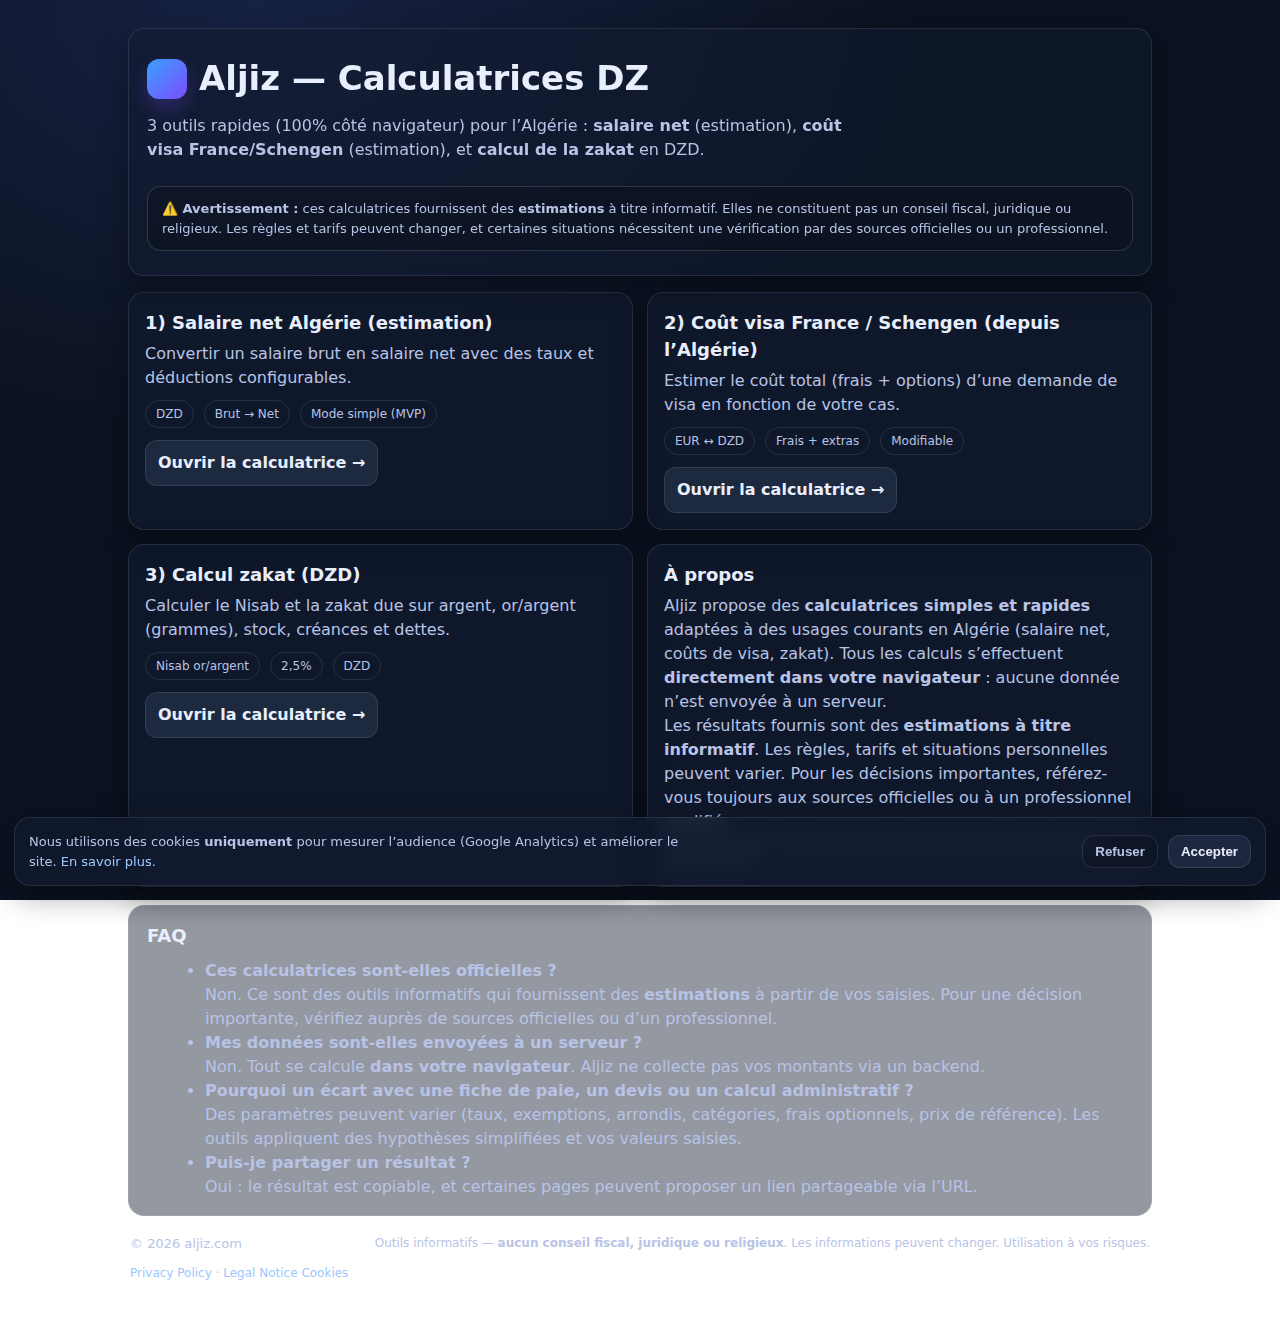
<file: docs/index.html>
<!doctype html>
<html lang="fr">
<head>
    <meta name="google-adsense-account" content="ca-pub-4208798223416515">
    <script async src="https://pagead2.googlesyndication.com/pagead/js/adsbygoogle.js?client=ca-pub-4208798223416515"
            crossorigin="anonymous"></script>

    <meta charset="utf-8" />
    <meta name="viewport" content="width=device-width,initial-scale=1" />

    <title>Aljiz — Calculatrices DZ (salaire net, visa France/Schengen, zakat)</title>
    <meta name="description" content="3 calculatrices simples pour l’Algérie : estimation du salaire net, estimation des coûts visa France/Schengen depuis l’Algérie, et calcul de la zakat en DZD." />
    <meta name="robots" content="index,follow" />

    <!-- Canonical: update once your custom domain is live -->
    <link rel="canonical" href="https://aljiz.com/" />

    <!-- Social preview -->
    <meta property="og:title" content="Aljiz — Calculatrices DZ" />
    <meta property="og:description" content="Salaire net (estimation), coûts visa France/Schengen, zakat en DZD. 100% gratuit, rapide, et côté navigateur." />
    <meta property="og:type" content="website" />
    <meta property="og:url" content="https://aljiz.com/" />

    <meta name="theme-color" content="#0b1220" />

    <link rel="manifest" href="./manifest.webmanifest" />
    <meta name="application-name" content="Aljiz" />
    <meta name="apple-mobile-web-app-capable" content="yes" />
    <meta name="apple-mobile-web-app-status-bar-style" content="black-translucent" />
    <meta name="apple-mobile-web-app-title" content="Aljiz" />

    <link rel="icon" href="./assets/icon-192.png" sizes="192x192" />
    <link rel="apple-touch-icon" href="./assets/apple-touch-icon-180.png" sizes="180x180" />


    <style>
        :root{
          --bg:#0b1220;
          --card:#111a2e;
          --text:#e9eefc;
          --muted:#b8c3e6;
          --link:#9cc7ff;
          --border:rgba(255,255,255,.10);
          --shadow: 0 10px 30px rgba(0,0,0,.35);
          --radius:16px;
        }
        *{box-sizing:border-box}
        body{
          margin:0;
          font-family: ui-sans-serif, system-ui, -apple-system, Segoe UI, Roboto, Helvetica, Arial, "Apple Color Emoji","Segoe UI Emoji";
          background: radial-gradient(1200px 800px at 20% 0%, #172243 0%, var(--bg) 55%) fixed;
          color:var(--text);
          line-height:1.5;
        }
        a{color:var(--link); text-decoration:none}
        a:hover{text-decoration:underline}
        .wrap{max-width:1060px; margin:0 auto; padding:28px 18px 56px}
        header{
          display:flex;
          flex-direction:column;
          gap:10px;
          padding:24px 18px;
          border:1px solid var(--border);
          background:rgba(17,26,46,.6);
          backdrop-filter: blur(8px);
          border-radius: var(--radius);
          box-shadow: var(--shadow);
        }
        .brand{
          display:flex; align-items:center; gap:12px; flex-wrap:wrap;
        }
        .logo{
          width:40px; height:40px; border-radius:12px;
          background: linear-gradient(135deg, #3aa0ff, #7c4dff);
          box-shadow: 0 10px 20px rgba(124,77,255,.25);
        }
        h1{font-size: clamp(22px, 3.2vw, 34px); margin:0}
        .subtitle{color:var(--muted); margin:0; max-width:70ch}
        .grid{
          display:grid;
          grid-template-columns: repeat(12, 1fr);
          gap:14px;
          margin-top:16px;
        }
        .card{
          grid-column: span 12;
          border:1px solid var(--border);
          background: rgba(17,26,46,.72);
          border-radius: var(--radius);
          padding:16px;
          box-shadow: var(--shadow);
        }
        .card h2{margin:0 0 6px 0; font-size:18px}
        .card p{margin:0; color:var(--muted)}
        .card .meta{margin-top:10px; display:flex; gap:10px; flex-wrap:wrap}
        .pill{
          border:1px solid var(--border);
          color:var(--muted);
          padding:4px 10px;
          border-radius:999px;
          font-size:12px;
        }
        .cta{
          margin-top:12px;
          display:inline-flex;
          align-items:center;
          gap:8px;
          padding:10px 12px;
          border-radius:12px;
          border:1px solid var(--border);
          background: rgba(156,199,255,.10);
          color:var(--text);
          font-weight:600;
        }
        .cta:hover{background: rgba(156,199,255,.18); text-decoration:none}
        .cols-6{grid-column: span 12}
        @media (min-width:860px){
          .cols-6{grid-column: span 6}
        }
        section{
          margin-top:18px;
          padding:16px 18px;
          border:1px solid var(--border);
          background: rgba(17,26,46,.45);
          border-radius: var(--radius);
        }
        section h2{margin:0 0 10px 0; font-size:18px}
        ul{margin:10px 0 0 18px; color:var(--muted)}
        .disclaimer{
          margin-top:14px;
          padding:12px 14px;
          border-radius:14px;
          border:1px solid rgba(255,255,255,.14);
          background: rgba(0,0,0,.18);
          color: var(--muted);
          font-size:13px;
        }
        footer{
          margin-top:18px;
          color:var(--muted);
          font-size:13px;
          display:flex;
          flex-wrap:wrap;
          gap:10px;
          justify-content:space-between;
          padding:0 2px;
        }
        .small{font-size:12px; color:var(--muted)}
        .ad-slot {
          min-height: 90px;
        }
    </style>

    <link rel="stylesheet" href="./assets/cookies.css" />

    <!-- FAQ schema -->

    <script type="application/ld+json">
        {
            "@context":"https://schema.org",
            "@type":"FAQPage",
            "mainEntity":[
                {
                    "@type":"Question",
                    "name":"Ces calculatrices sont-elles officielles ?",
                    "acceptedAnswer":{
                        "@type":"Answer",
                        "text":"Non. Ce sont des outils informatifs qui fournissent des estimations à partir de vos saisies. Pour une décision importante, vérifiez auprès de sources officielles ou d’un professionnel."
                    }
                },
                {
                    "@type":"Question",
                    "name":"Mes données sont-elles envoyées à un serveur ?",
                    "acceptedAnswer":{
                        "@type":"Answer",
                        "text":"Non. Tout se calcule dans votre navigateur. Aljiz ne collecte pas vos montants via un backend."
                    }
                },
                {
                    "@type":"Question",
                    "name":"Pourquoi un écart avec une fiche de paie, un devis ou un calcul administratif ?",
                    "acceptedAnswer":{
                        "@type":"Answer",
                        "text":"Des paramètres peuvent varier (taux, exemptions, arrondis, catégories, frais optionnels, prix de référence). Les outils appliquent des hypothèses simplifiées et vos valeurs saisies."
                    }
                },
                {
                    "@type":"Question",
                    "name":"Puis-je partager un résultat ?",
                    "acceptedAnswer":{
                        "@type":"Answer",
                        "text":"Oui : le résultat est copiable, et certaines pages peuvent proposer un lien partageable via l’URL."
                    }
                }
            ]
        }
    </script>
</head>

<body>
<div class="wrap">
    <header>
        <div class="brand">
            <div class="logo" aria-hidden="true"></div>
            <h1>Aljiz — Calculatrices DZ</h1>
        </div>
        <p class="subtitle">
            3 outils rapides (100% côté navigateur) pour l’Algérie : <strong>salaire net</strong> (estimation),
            <strong>coût visa France/Schengen</strong> (estimation), et <strong>calcul de la zakat</strong> en DZD.
        </p>
        <div class="disclaimer">
            <strong>⚠️ Avertissement :</strong> ces calculatrices fournissent des <strong>estimations</strong> à titre informatif.
            Elles ne constituent pas un conseil fiscal, juridique ou religieux. Les règles et tarifs peuvent changer, et certaines situations
            nécessitent une vérification par des sources officielles ou un professionnel.
        </div>
    </header>

    <div class="grid" aria-label="Liste des calculatrices">
        <article class="card cols-6">
            <h2>1) Salaire net Algérie (estimation)</h2>
            <p>Convertir un salaire brut en salaire net avec des taux et déductions configurables.</p>
            <div class="meta">
                <span class="pill">DZD</span>
                <span class="pill">Brut → Net</span>
                <span class="pill">Mode simple (MVP)</span>
            </div>
            <a class="cta" href="./salaire-net-algerie/">Ouvrir la calculatrice →</a>
        </article>

        <article class="card cols-6">
            <h2>2) Coût visa France / Schengen (depuis l’Algérie)</h2>
            <p>Estimer le coût total (frais + options) d’une demande de visa en fonction de votre cas.</p>
            <div class="meta">
                <span class="pill">EUR ↔ DZD</span>
                <span class="pill">Frais + extras</span>
                <span class="pill">Modifiable</span>
            </div>
            <a class="cta" href="./visa-france-cout/">Ouvrir la calculatrice →</a>
        </article>

        <article class="card cols-6">
            <h2>3) Calcul zakat (DZD)</h2>
            <p>Calculer le Nisab et la zakat due sur argent, or/argent (grammes), stock, créances et dettes.</p>
            <div class="meta">
                <span class="pill">Nisab or/argent</span>
                <span class="pill">2,5%</span>
                <span class="pill">DZD</span>
            </div>
            <a class="cta" href="./calcul-zakat-dzd/">Ouvrir la calculatrice →</a>
        </article>

        <article class="card cols-6">
            <h2>À propos</h2>
            <p>
                Aljiz propose des <strong>calculatrices simples et rapides</strong> adaptées à des usages courants en Algérie
                (salaire net, coûts de visa, zakat).
                Tous les calculs s’effectuent <strong>directement dans votre navigateur</strong> :
                aucune donnée n’est envoyée à un serveur.
            </p>
            <p>
                Les résultats fournis sont des <strong>estimations à titre informatif</strong>.
                Les règles, tarifs et situations personnelles peuvent varier.
                Pour les décisions importantes, référez-vous toujours aux sources officielles ou à un professionnel qualifié.
            </p>
            <p class="small">
                Langue principale : français. Une version arabe (AR) pourra être ajoutée ultérieurement.
            </p>
        </article>
    </div>


    <section>
        <h2>FAQ</h2>
        <ul>
            <li>
                <strong>Ces calculatrices sont-elles officielles ?</strong><br/>
                Non. Ce sont des outils informatifs qui fournissent des <strong>estimations</strong> à partir de vos saisies.
                Pour une décision importante, vérifiez auprès de sources officielles ou d’un professionnel.
            </li>
            <li>
                <strong>Mes données sont-elles envoyées à un serveur ?</strong><br/>
                Non. Tout se calcule <strong>dans votre navigateur</strong>. Aljiz ne collecte pas vos montants via un backend.
            </li>
            <li>
                <strong>Pourquoi un écart avec une fiche de paie, un devis ou un calcul administratif ?</strong><br/>
                Des paramètres peuvent varier (taux, exemptions, arrondis, catégories, frais optionnels, prix de référence).
                Les outils appliquent des hypothèses simplifiées et vos valeurs saisies.
            </li>
            <li>
                <strong>Puis-je partager un résultat ?</strong><br/>
                Oui : le résultat est copiable, et certaines pages peuvent proposer un lien partageable via l’URL.
            </li>
        </ul>
    </section>


    <footer>
        <div>© <span id="year"></span> aljiz.com</div>

        <div class="small">
            Outils informatifs — <strong>aucun conseil fiscal, juridique ou religieux</strong>.
            Les informations peuvent changer. Utilisation à vos risques.
        </div>

        <div class="small">
            <a href="./privacy-policy.html">Privacy Policy</a> ·
            <a href="./legal.html">Legal Notice</a>
            <a href="#" id="cookiePrefs">Cookies</a>
        </div>
    </footer>



</div>

<script>
    document.getElementById("year").textContent = new Date().getFullYear();
</script>

<script>
    if ("serviceWorker" in navigator) {
      window.addEventListener("load", () => {
        navigator.serviceWorker.register("./service-worker.js").catch(console.error);
      });
    }
</script>

<!-- Cookie consent banner -->
<div id="cookieBanner" class="cookie-banner" role="dialog" aria-live="polite">
    <div class="cookie-row">
        <div class="cookie-text">
            Nous utilisons des cookies <strong>uniquement</strong> pour mesurer l’audience
            (Google Analytics) et améliorer le site.
            <a class="cookie-link" href="./privacy-policy.html">En savoir plus</a>.
        </div>
        <div class="cookie-actions">
            <button id="cookieRefuse" class="cookie-btn secondary" type="button">
                Refuser
            </button>
            <button id="cookieAccept" class="cookie-btn" type="button">
                Accepter
            </button>
        </div>
    </div>
</div>

<script src="./assets/cookies.js"></script>


</body>
</html>
</file>
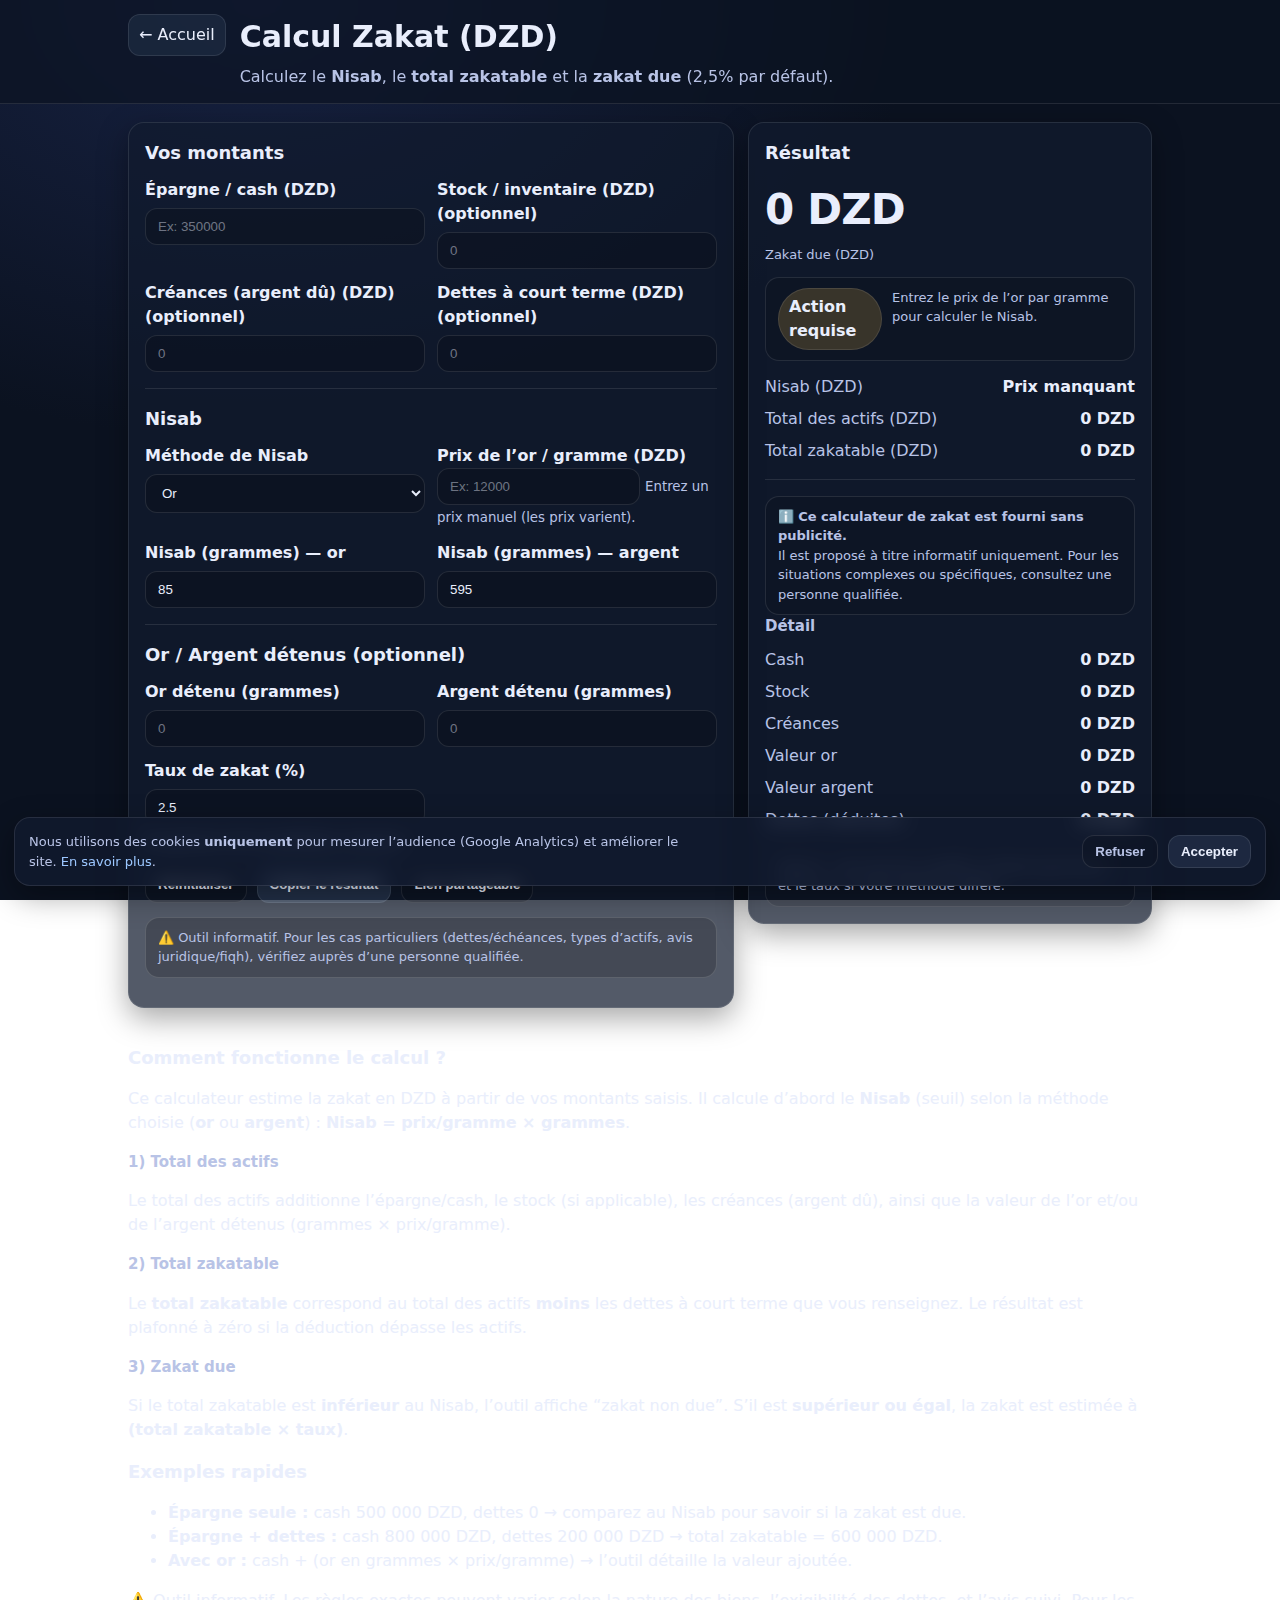
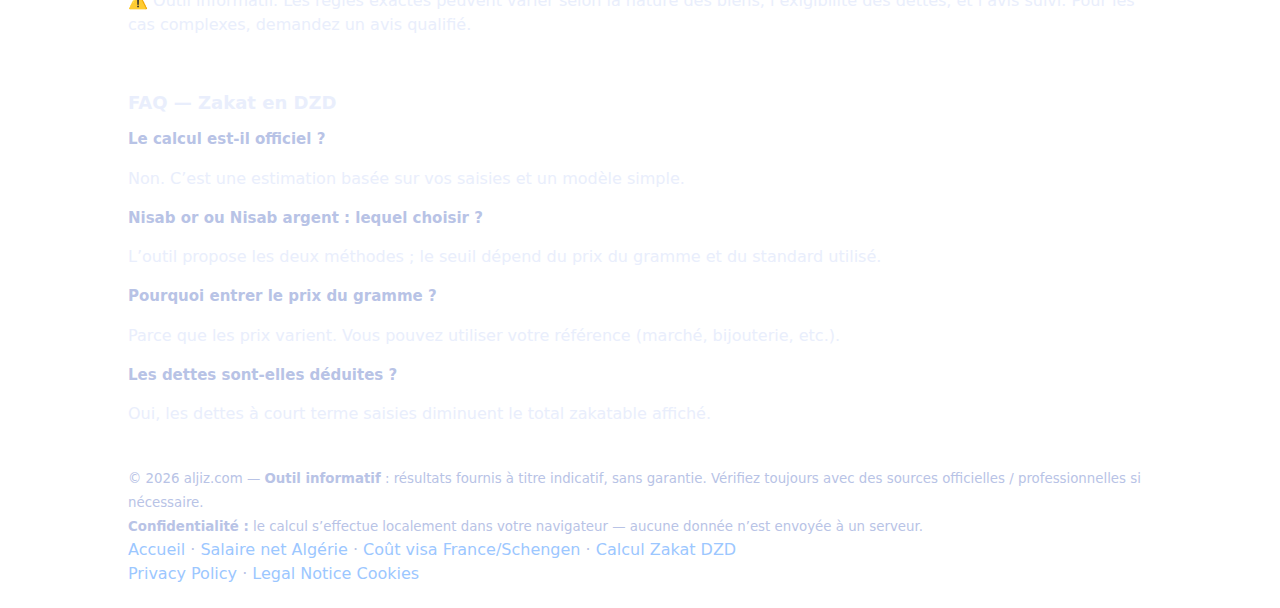
<file: docs/calcul-zakat-dzd/index.html>
<!doctype html>
<html lang="fr">
<head>
    <meta name="google-adsense-account" content="ca-pub-4208798223416515">
    <script async src="https://pagead2.googlesyndication.com/pagead/js/adsbygoogle.js?client=ca-pub-4208798223416515"
            crossorigin="anonymous"></script>
    <meta charset="utf-8" />
    <meta name="viewport" content="width=device-width,initial-scale=1" />
    <meta property="og:url" content="https://aljiz.com/calcul-zakat-dzd/" />
    <meta name="twitter:card" content="summary" />


    <title>Calcul Zakat en DZD (Algérie) — Nisab Or/Argent, montant à payer (2,5%)</title>
    <meta name="description" content="Calcul Zakat en DZD (Algérie) : calculez le Nisab (or/argent), le total zakatable, les dettes déductibles et le montant à payer (2,5%). Outil informatif." />
    <meta name="robots" content="index,follow" />
    <link rel="canonical" href="https://aljiz.com/calcul-zakat-dzd/" />

    <meta property="og:title" content="Calcul Zakat DZD — Aljiz" />
    <meta property="og:description" content="Calculez le Nisab et la zakat due en DZD sur épargne, or/argent, stock, créances et dettes." />
    <meta property="og:type" content="website" />

    <meta name="theme-color" content="#0b1220" />
    <link rel="stylesheet" href="./styles.css" />

    <link rel="apple-touch-icon" href="./../assets/apple-touch-icon-180.png" sizes="180x180" />

    <script type="application/ld+json">
        {
            "@context":"https://schema.org",
            "@type":"FAQPage",
            "mainEntity":[
                {
                    "@type":"Question",
                    "name":"Le calcul est-il officiel ?",
                    "acceptedAnswer":{"@type":"Answer","text":"Non. C’est une estimation basée sur vos saisies et un modèle simple."}
                },
                {
                    "@type":"Question",
                    "name":"Nisab or ou Nisab argent : lequel choisir ?",
                    "acceptedAnswer":{"@type":"Answer","text":"L’outil propose les deux méthodes ; le seuil dépend du prix du gramme et du standard utilisé."}
                },
                {
                    "@type":"Question",
                    "name":"Pourquoi entrer le prix du gramme ?",
                    "acceptedAnswer":{"@type":"Answer","text":"Parce que les prix varient. Vous pouvez utiliser votre référence (marché, bijouterie, etc.)."}
                },
                {
                    "@type":"Question",
                    "name":"Les dettes sont-elles déduites ?",
                    "acceptedAnswer":{"@type":"Answer","text":"Oui, les dettes à court terme saisies diminuent le total zakatable affiché."}
                }
            ]
        }
    </script>

    <link rel="stylesheet" href="./../assets/cookies.css" />
</head>

<body>
<header class="top">
    <div class="wrap top-inner">
        <a class="back" href="../">← Accueil</a>
        <div class="title">
            <h1>Calcul Zakat (DZD)</h1>
            <p>Calculez le <strong>Nisab</strong>, le <strong>total zakatable</strong> et la <strong>zakat due</strong> (2,5% par défaut).</p>
        </div>
    </div>
</header>

<main class="wrap grid">
    <section class="card">
        <h2>Vos montants</h2>

        <div class="form-grid">
            <label class="field">
                <span>Épargne / cash (DZD)</span>
                <input id="cashDzd" type="number" inputmode="decimal" min="0" placeholder="Ex: 350000" />
            </label>

            <label class="field">
                <span>Stock / inventaire (DZD) (optionnel)</span>
                <input id="inventoryDzd" type="number" inputmode="decimal" min="0" placeholder="0" />
            </label>

            <label class="field">
                <span>Créances (argent dû) (DZD) (optionnel)</span>
                <input id="receivablesDzd" type="number" inputmode="decimal" min="0" placeholder="0" />
            </label>

            <label class="field">
                <span>Dettes à court terme (DZD) (optionnel)</span>
                <input id="debtsDueDzd" type="number" inputmode="decimal" min="0" placeholder="0" />
            </label>
        </div>

        <div class="divider"></div>

        <h2>Nisab</h2>
        <div class="form-grid">
            <label class="field">
                <span>Méthode de Nisab</span>
                <select id="nisabMethod">
                    <option value="gold">Or</option>
                    <option value="silver">Argent</option>
                </select>
            </label>

            <label class="field" id="goldPriceWrap">
                <span>Prix de l’or / gramme (DZD)</span>
                <input id="goldPricePerGramDzd" type="number" inputmode="decimal" min="0" placeholder="Ex: 12000" />
                <small class="hint">Entrez un prix manuel (les prix varient).</small>
            </label>

            <label class="field" id="silverPriceWrap">
                <span>Prix de l’argent / gramme (DZD)</span>
                <input id="silverPricePerGramDzd" type="number" inputmode="decimal" min="0" placeholder="Ex: 150" />
                <small class="hint">Entrez un prix manuel (les prix varient).</small>
            </label>

            <label class="field">
                <span>Nisab (grammes) — or</span>
                <input id="goldNisabGrams" type="number" inputmode="decimal" min="0" value="85" />
            </label>

            <label class="field">
                <span>Nisab (grammes) — argent</span>
                <input id="silverNisabGrams" type="number" inputmode="decimal" min="0" value="595" />
            </label>
        </div>

        <div class="divider"></div>

        <h2>Or / Argent détenus (optionnel)</h2>
        <div class="form-grid">
            <label class="field">
                <span>Or détenu (grammes)</span>
                <input id="goldGrams" type="number" inputmode="decimal" min="0" placeholder="0" />
            </label>

            <label class="field">
                <span>Argent détenu (grammes)</span>
                <input id="silverGrams" type="number" inputmode="decimal" min="0" placeholder="0" />
            </label>

            <label class="field">
                <span>Taux de zakat (%)</span>
                <input id="zakatRatePct" type="number" inputmode="decimal" min="0" step="0.01" value="2.5" />
                <small class="hint">En général 2,5% (modifiable si besoin).</small>
            </label>
        </div>

        <div class="actions">
            <button id="resetBtn" class="btn secondary" type="button">Réinitialiser</button>
            <button id="copyBtn" class="btn" type="button">Copier le résultat</button>
            <button id="shareBtn" class="btn secondary" type="button">Lien partageable</button>
        </div>

        <p class="disclaimer">
            ⚠️ Outil informatif. Pour les cas particuliers (dettes/échéances, types d’actifs, avis juridique/fiqh),
            vérifiez auprès d’une personne qualifiée.
        </p>
    </section>

    <aside class="card result" aria-live="polite">
        <h2>Résultat</h2>

        <div class="bigline">
            <div class="big" id="zakatDue">—</div>
            <div class="sub">Zakat due (DZD)</div>
        </div>

        <div class="status" id="statusBox">
            <div class="badge" id="isDueBadge">—</div>
            <div class="status-text" id="statusText">Renseignez vos montants pour obtenir le résultat.</div>
        </div>

        <div class="kv">
            <div class="row"><span>Nisab (DZD)</span><strong id="nisabDzd">—</strong></div>
            <div class="row"><span>Total des actifs (DZD)</span><strong id="assetsDzd">—</strong></div>
            <div class="row"><span>Total zakatable (DZD)</span><strong id="zakatableDzd">—</strong></div>
        </div>

        <div class="divider"></div>

        <div class="note no-ads">
            ℹ️ <strong>Ce calculateur de zakat est fourni sans publicité.</strong><br />
            Il est proposé à titre informatif uniquement. Pour les situations complexes ou spécifiques,
            consultez une personne qualifiée.
        </div>


        <h3>Détail</h3>
        <div class="kv">
            <div class="row"><span>Cash</span><strong id="bCash">—</strong></div>
            <div class="row"><span>Stock</span><strong id="bInventory">—</strong></div>
            <div class="row"><span>Créances</span><strong id="bReceivables">—</strong></div>
            <div class="row"><span>Valeur or</span><strong id="bGold">—</strong></div>
            <div class="row"><span>Valeur argent</span><strong id="bSilver">—</strong></div>
            <div class="row"><span>Dettes (déduites)</span><strong id="bDebts">—</strong></div>
        </div>

        <div class="note" id="noteBox"></div>
    </aside>
</main>

<section class="wrap info">
    <h2>Comment fonctionne le calcul ?</h2>
    <p>
        Ce calculateur estime la zakat en DZD à partir de vos montants saisis. Il calcule d’abord le
        <strong>Nisab</strong> (seuil) selon la méthode choisie (<strong>or</strong> ou <strong>argent</strong>) :
        <strong>Nisab = prix/gramme × grammes</strong>.
    </p>

    <h3>1) Total des actifs</h3>
    <p>
        Le total des actifs additionne l’épargne/cash, le stock (si applicable), les créances (argent dû),
        ainsi que la valeur de l’or et/ou de l’argent détenus (grammes × prix/gramme).
    </p>

    <h3>2) Total zakatable</h3>
    <p>
        Le <strong>total zakatable</strong> correspond au total des actifs <strong>moins</strong> les dettes à court terme
        que vous renseignez. Le résultat est plafonné à zéro si la déduction dépasse les actifs.
    </p>

    <h3>3) Zakat due</h3>
    <p>
        Si le total zakatable est <strong>inférieur</strong> au Nisab, l’outil affiche “zakat non due”.
        S’il est <strong>supérieur ou égal</strong>, la zakat est estimée à <strong>(total zakatable × taux)</strong>.
    </p>

    <h2>Exemples rapides</h2>
    <ul>
        <li><strong>Épargne seule :</strong> cash 500 000 DZD, dettes 0 → comparez au Nisab pour savoir si la zakat est due.</li>
        <li><strong>Épargne + dettes :</strong> cash 800 000 DZD, dettes 200 000 DZD → total zakatable = 600 000 DZD.</li>
        <li><strong>Avec or :</strong> cash + (or en grammes × prix/gramme) → l’outil détaille la valeur ajoutée.</li>
    </ul>

    <p class="small">
        ⚠️ Outil informatif. Les règles exactes peuvent varier selon la nature des biens, l’exigibilité des dettes,
        et l’avis suivi. Pour les cas complexes, demandez un avis qualifié.
    </p>
</section>

<section class="wrap info">
    <h2>FAQ — Zakat en DZD</h2>

    <h3>Le calcul est-il officiel ?</h3>
    <p>Non. C’est une estimation basée sur vos saisies et un modèle simple.</p>

    <h3>Nisab or ou Nisab argent : lequel choisir ?</h3>
    <p>L’outil propose les deux méthodes ; le seuil dépend du prix du gramme et du standard utilisé.</p>

    <h3>Pourquoi entrer le prix du gramme ?</h3>
    <p>Parce que les prix varient. Vous pouvez utiliser votre référence (marché, bijouterie, etc.).</p>

    <h3>Les dettes sont-elles déduites ?</h3>
    <p>Oui, les dettes à court terme saisies diminuent le total zakatable affiché.</p>
</section>


<footer class="wrap foot">
    <small>
        © <span id="year"></span> aljiz.com —
        <strong>Outil informatif</strong> : résultats fournis à titre indicatif, sans garantie.
        Vérifiez toujours avec des sources officielles / professionnelles si nécessaire.
        <br />
        <strong>Confidentialité :</strong> le calcul s’effectue localement dans votre navigateur — aucune donnée n’est envoyée à un serveur.
    </small>

    <nav class="small" aria-label="Navigation">
        <a href="../">Accueil</a> ·
        <a href="../salaire-net-algerie/">Salaire net Algérie</a> ·
        <a href="../visa-france-cout/">Coût visa France/Schengen</a> ·
        <a href="../calcul-zakat-dzd/">Calcul Zakat DZD</a>
    </nav>

    <div class="small">
        <a href="../privacy-policy.html">Privacy Policy</a> ·
        <a href="../legal.html">Legal Notice</a>
        <a href="#" id="cookiePrefs">Cookies</a>
    </div>
</footer>


<script src="./app.js"></script>

<!-- Cookie consent banner -->
<div id="cookieBanner" class="cookie-banner" role="dialog" aria-live="polite">
    <div class="cookie-row">
        <div class="cookie-text">
            Nous utilisons des cookies <strong>uniquement</strong> pour mesurer l’audience
            (Google Analytics) et améliorer le site.
            <a class="cookie-link" href="./../privacy-policy.html">En savoir plus</a>.
        </div>
        <div class="cookie-actions">
            <button id="cookieRefuse" class="cookie-btn secondary" type="button">
                Refuser
            </button>
            <button id="cookieAccept" class="cookie-btn" type="button">
                Accepter
            </button>
        </div>
    </div>
</div>

<script src="./../assets/cookies.js"></script>


</body>
</html>
</file>
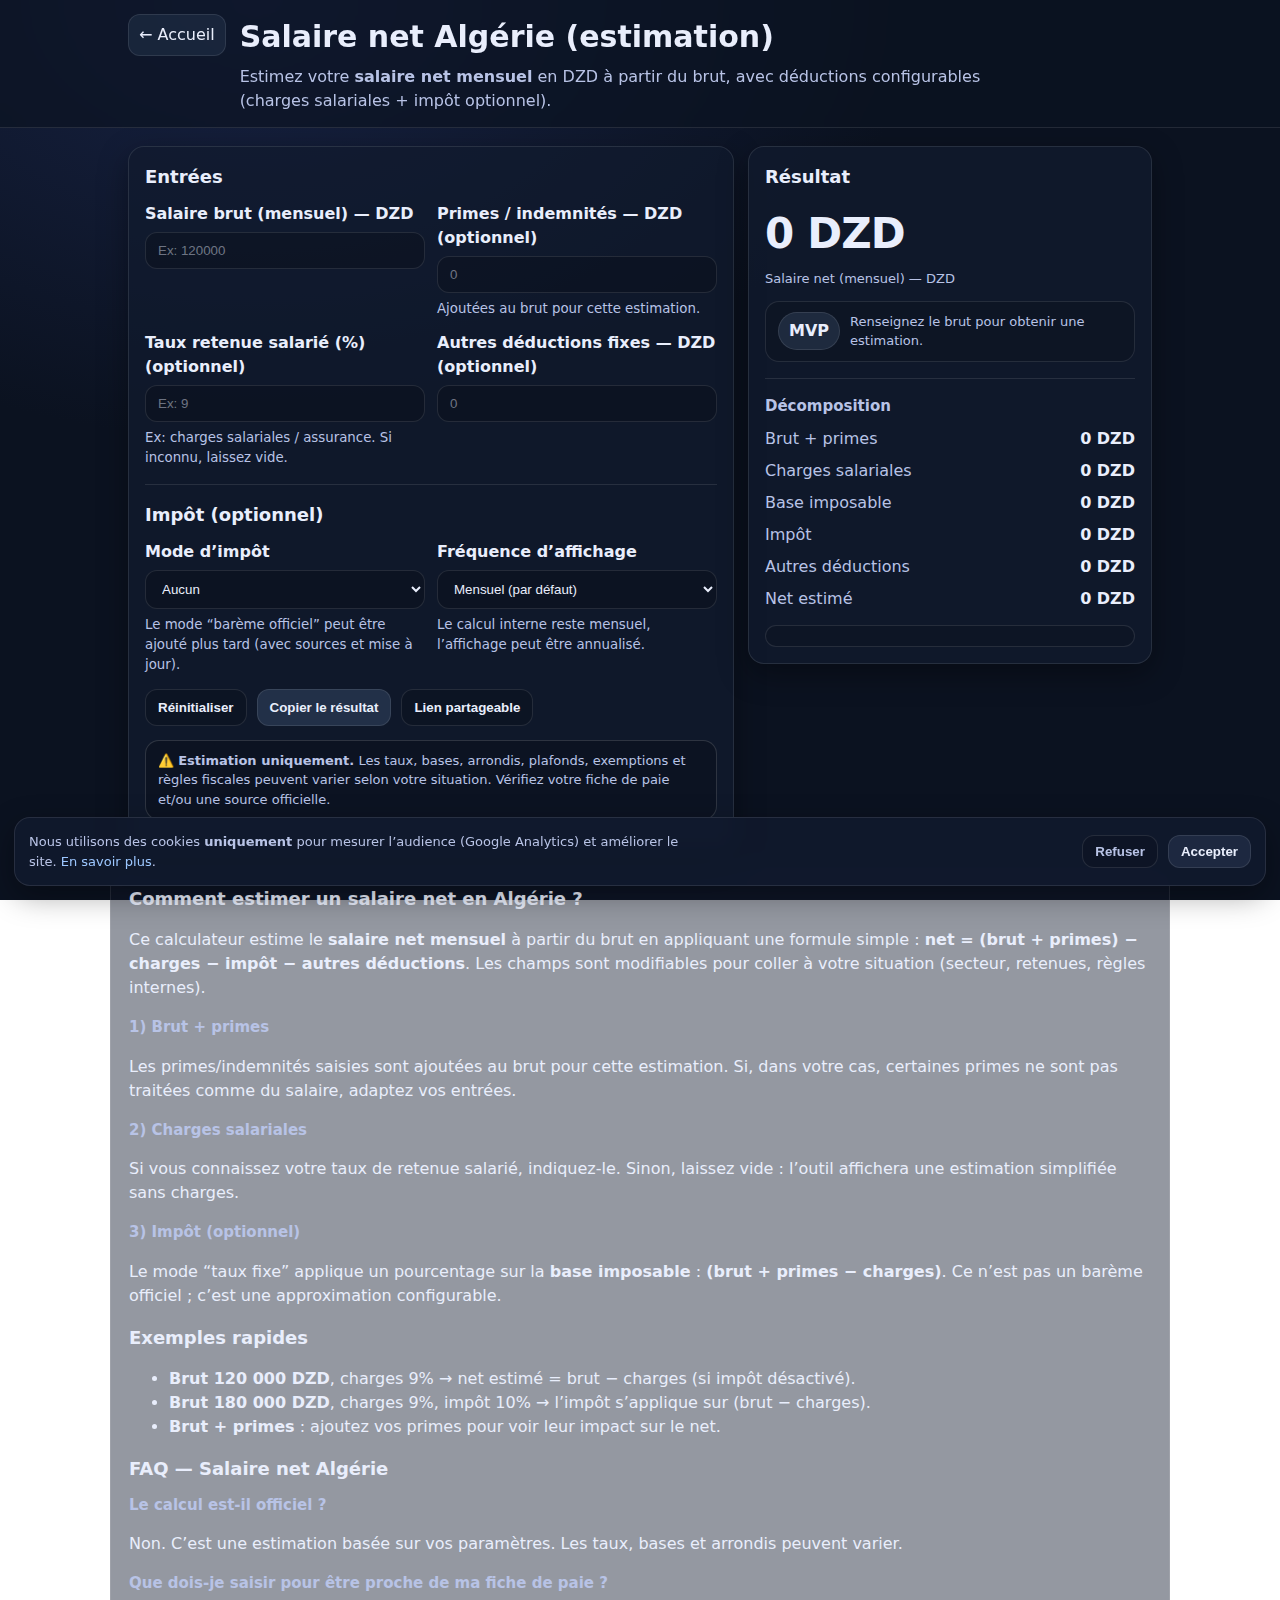
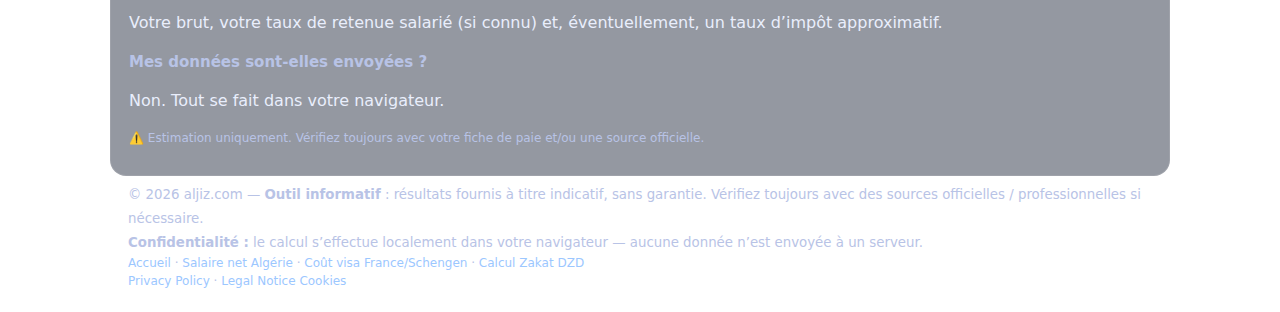
<file: docs/salaire-net-algerie/index.html>
<!doctype html>
<html lang="fr">
<head>
    <meta name="google-adsense-account" content="ca-pub-4208798223416515">
    <script async src="https://pagead2.googlesyndication.com/pagead/js/adsbygoogle.js?client=ca-pub-4208798223416515"
            crossorigin="anonymous"></script>
    <meta charset="utf-8" />
    <meta name="viewport" content="width=device-width,initial-scale=1" />
    <meta property="og:url" content="https://aljiz.com/salaire-net-algerie/" />
    <meta name="twitter:card" content="summary" />


    <title>Calcul salaire net Algérie — Brut → Net (DZD) | Estimation rapide</title>
    <meta name="description" content="Calculateur de salaire net en Algérie (DZD) : estimation du net à partir du brut, avec taux CNAS/charges et impôt (optionnel). 100% dans le navigateur." />
    <meta name="robots" content="index,follow" />
    <link rel="canonical" href="https://aljiz.com/salaire-net-algerie/" />

    <meta property="og:title" content="Salaire net Algérie (DZD) — Aljiz" />
    <meta property="og:description" content="Estimez le salaire net à partir du brut (DZD) avec déductions et impôt configurables. Tout se calcule dans le navigateur." />
    <meta property="og:type" content="website" />
    <meta name="theme-color" content="#0b1220" />

    <link rel="stylesheet" href="./styles.css" />

    <link rel="apple-touch-icon" href="./../assets/apple-touch-icon-180.png" sizes="180x180" />


    <script type="application/ld+json">
        {
            "@context":"https://schema.org",
            "@type":"FAQPage",
            "mainEntity":[
                {
                    "@type":"Question",
                    "name":"Le calcul est-il officiel ?",
                    "acceptedAnswer":{
                        "@type":"Answer",
                        "text":"Non. C’est une estimation basée sur vos paramètres. Les taux, bases et arrondis peuvent varier."
                    }
                },
                {
                    "@type":"Question",
                    "name":"Que dois-je saisir pour être proche de ma fiche de paie ?",
                    "acceptedAnswer":{
                        "@type":"Answer",
                        "text":"Votre brut, votre taux de retenue salarié (si connu) et, éventuellement, un taux d’impôt approximatif."
                    }
                },
                {
                    "@type":"Question",
                    "name":"Mes données sont-elles envoyées ?",
                    "acceptedAnswer":{
                        "@type":"Answer",
                        "text":"Non. Tout se fait dans votre navigateur."
                    }
                }
            ]
        }
    </script>

    <link rel="stylesheet" href="./../assets/cookies.css" />

</head>

<body>
<header class="top">
    <div class="wrap top-inner">
        <a class="back" href="../">← Accueil</a>
        <div class="title">
            <h1>Salaire net Algérie (estimation)</h1>
            <p>
                Estimez votre <strong>salaire net mensuel</strong> en DZD à partir du brut, avec déductions configurables
                (charges salariales + impôt optionnel).
            </p>
        </div>
    </div>
</header>

<main class="wrap grid">
    <section class="card">
        <h2>Entrées</h2>

        <div class="form-grid">
            <label class="field">
                <span>Salaire brut (mensuel) — DZD</span>
                <input id="grossMonthlyDzd" type="number" inputmode="decimal" min="0" placeholder="Ex: 120000" />
            </label>

            <label class="field">
                <span>Primes / indemnités — DZD (optionnel)</span>
                <input id="allowancesDzd" type="number" inputmode="decimal" min="0" placeholder="0" />
                <small class="hint">Ajoutées au brut pour cette estimation.</small>
            </label>

            <label class="field">
                <span>Taux retenue salarié (%) (optionnel)</span>
                <input id="employeeSocialRatePct" type="number" inputmode="decimal" min="0" step="0.01" placeholder="Ex: 9" />
                <small class="hint">Ex: charges salariales / assurance. Si inconnu, laissez vide.</small>
            </label>

            <label class="field">
                <span>Autres déductions fixes — DZD (optionnel)</span>
                <input id="otherDeductionsDzd" type="number" inputmode="decimal" min="0" placeholder="0" />
            </label>
        </div>

        <div class="divider"></div>

        <h2>Impôt (optionnel)</h2>
        <div class="form-grid">
            <label class="field">
                <span>Mode d’impôt</span>
                <select id="taxMode">
                    <option value="none">Aucun</option>
                    <option value="flatRate">Taux fixe</option>
                </select>
                <small class="hint">Le mode “barème officiel” peut être ajouté plus tard (avec sources et mise à jour).</small>
            </label>

            <label class="field" id="taxRateWrap">
                <span>Taux d’impôt (%)</span>
                <input id="taxRatePct" type="number" inputmode="decimal" min="0" step="0.01" placeholder="Ex: 10" />
                <small class="hint">Appliqué sur la base imposable (brut + primes − charges).</small>
            </label>

            <label class="field">
                <span>Fréquence d’affichage</span>
                <select id="payFrequency">
                    <option value="monthly">Mensuel (par défaut)</option>
                    <option value="yearly">Annuel (approx.)</option>
                </select>
                <small class="hint">Le calcul interne reste mensuel, l’affichage peut être annualisé.</small>
            </label>
        </div>

        <div class="actions">
            <button id="resetBtn" class="btn secondary" type="button">Réinitialiser</button>
            <button id="copyBtn" class="btn" type="button">Copier le résultat</button>
            <button id="shareBtn" class="btn secondary" type="button">Lien partageable</button>
        </div>

        <p class="disclaimer">
            ⚠️ <strong>Estimation uniquement.</strong> Les taux, bases, arrondis, plafonds, exemptions et règles fiscales peuvent varier
            selon votre situation. Vérifiez votre fiche de paie et/ou une source officielle.
        </p>
    </section>

    <aside class="card result" aria-live="polite">
        <h2>Résultat</h2>

        <div class="bigline">
            <div class="big" id="netDisplay">—</div>
            <div class="sub" id="netLabel">Salaire net (mensuel) — DZD</div>
        </div>

        <div class="status">
            <div class="badge" id="modeBadge">MVP</div>
            <div class="status-text" id="statusText">
                Renseignez le brut pour obtenir une estimation.
            </div>
        </div>

        <div class="divider"></div>

        <h3>Décomposition</h3>
        <div class="kv">
            <div class="row"><span>Brut + primes</span><strong id="bGross">—</strong></div>
            <div class="row"><span>Charges salariales</span><strong id="bSocial">—</strong></div>
            <div class="row"><span>Base imposable</span><strong id="bTaxBase">—</strong></div>
            <div class="row"><span>Impôt</span><strong id="bTax">—</strong></div>
            <div class="row"><span>Autres déductions</span><strong id="bOther">—</strong></div>
            <div class="row total"><span>Net estimé</span><strong id="bNet">—</strong></div>
        </div>


        <div class="note" id="noteBox"></div>
    </aside>
</main>

<section class="wrap info">
    <h2>Comment estimer un salaire net en Algérie ?</h2>
    <p>
        Ce calculateur estime le <strong>salaire net mensuel</strong> à partir du brut en appliquant une formule simple :
        <strong>net = (brut + primes) − charges − impôt − autres déductions</strong>.
        Les champs sont modifiables pour coller à votre situation (secteur, retenues, règles internes).
    </p>

    <h3>1) Brut + primes</h3>
    <p>
        Les primes/indemnités saisies sont ajoutées au brut pour cette estimation. Si, dans votre cas, certaines primes
        ne sont pas traitées comme du salaire, adaptez vos entrées.
    </p>

    <h3>2) Charges salariales</h3>
    <p>
        Si vous connaissez votre taux de retenue salarié, indiquez-le. Sinon, laissez vide : l’outil affichera une estimation
        simplifiée sans charges.
    </p>

    <h3>3) Impôt (optionnel)</h3>
    <p>
        Le mode “taux fixe” applique un pourcentage sur la <strong>base imposable</strong> :
        <strong>(brut + primes − charges)</strong>. Ce n’est pas un barème officiel ; c’est une approximation configurable.
    </p>

    <h2>Exemples rapides</h2>
    <ul>
        <li><strong>Brut 120 000 DZD</strong>, charges 9% → net estimé = brut − charges (si impôt désactivé).</li>
        <li><strong>Brut 180 000 DZD</strong>, charges 9%, impôt 10% → l’impôt s’applique sur (brut − charges).</li>
        <li><strong>Brut + primes</strong> : ajoutez vos primes pour voir leur impact sur le net.</li>
    </ul>

    <h2>FAQ — Salaire net Algérie</h2>
    <h3>Le calcul est-il officiel ?</h3>
    <p>Non. C’est une estimation basée sur vos paramètres. Les taux, bases et arrondis peuvent varier.</p>

    <h3>Que dois-je saisir pour être proche de ma fiche de paie ?</h3>
    <p>Votre brut, votre taux de retenue salarié (si connu) et, éventuellement, un taux d’impôt approximatif.</p>

    <h3>Mes données sont-elles envoyées ?</h3>
    <p>Non. Tout se fait dans votre navigateur.</p>

    <p class="small">
        ⚠️ Estimation uniquement. Vérifiez toujours avec votre fiche de paie et/ou une source officielle.
    </p>
</section>


<footer class="wrap foot">
    <small>
        © <span id="year"></span> aljiz.com —
        <strong>Outil informatif</strong> : résultats fournis à titre indicatif, sans garantie.
        Vérifiez toujours avec des sources officielles / professionnelles si nécessaire.
        <br />
        <strong>Confidentialité :</strong> le calcul s’effectue localement dans votre navigateur — aucune donnée n’est envoyée à un serveur.
    </small>

    <nav class="small" aria-label="Navigation">
        <a href="../">Accueil</a> ·
        <a href="../salaire-net-algerie/">Salaire net Algérie</a> ·
        <a href="../visa-france-cout/">Coût visa France/Schengen</a> ·
        <a href="../calcul-zakat-dzd/">Calcul Zakat DZD</a>
    </nav>

    <div class="small">
        <a href="../privacy-policy.html">Privacy Policy</a> ·
        <a href="../legal.html">Legal Notice</a>
        <a href="#" id="cookiePrefs">Cookies</a>
    </div>
</footer>


<script src="./app.js"></script>

<!-- Cookie consent banner -->
<div id="cookieBanner" class="cookie-banner" role="dialog" aria-live="polite">
    <div class="cookie-row">
        <div class="cookie-text">
            Nous utilisons des cookies <strong>uniquement</strong> pour mesurer l’audience
            (Google Analytics) et améliorer le site.
            <a class="cookie-link" href="./../privacy-policy.html">En savoir plus</a>.
        </div>
        <div class="cookie-actions">
            <button id="cookieRefuse" class="cookie-btn secondary" type="button">
                Refuser
            </button>
            <button id="cookieAccept" class="cookie-btn" type="button">
                Accepter
            </button>
        </div>
    </div>
</div>

<script src="./../assets/cookies.js"></script>


</body>
</html>
</file>
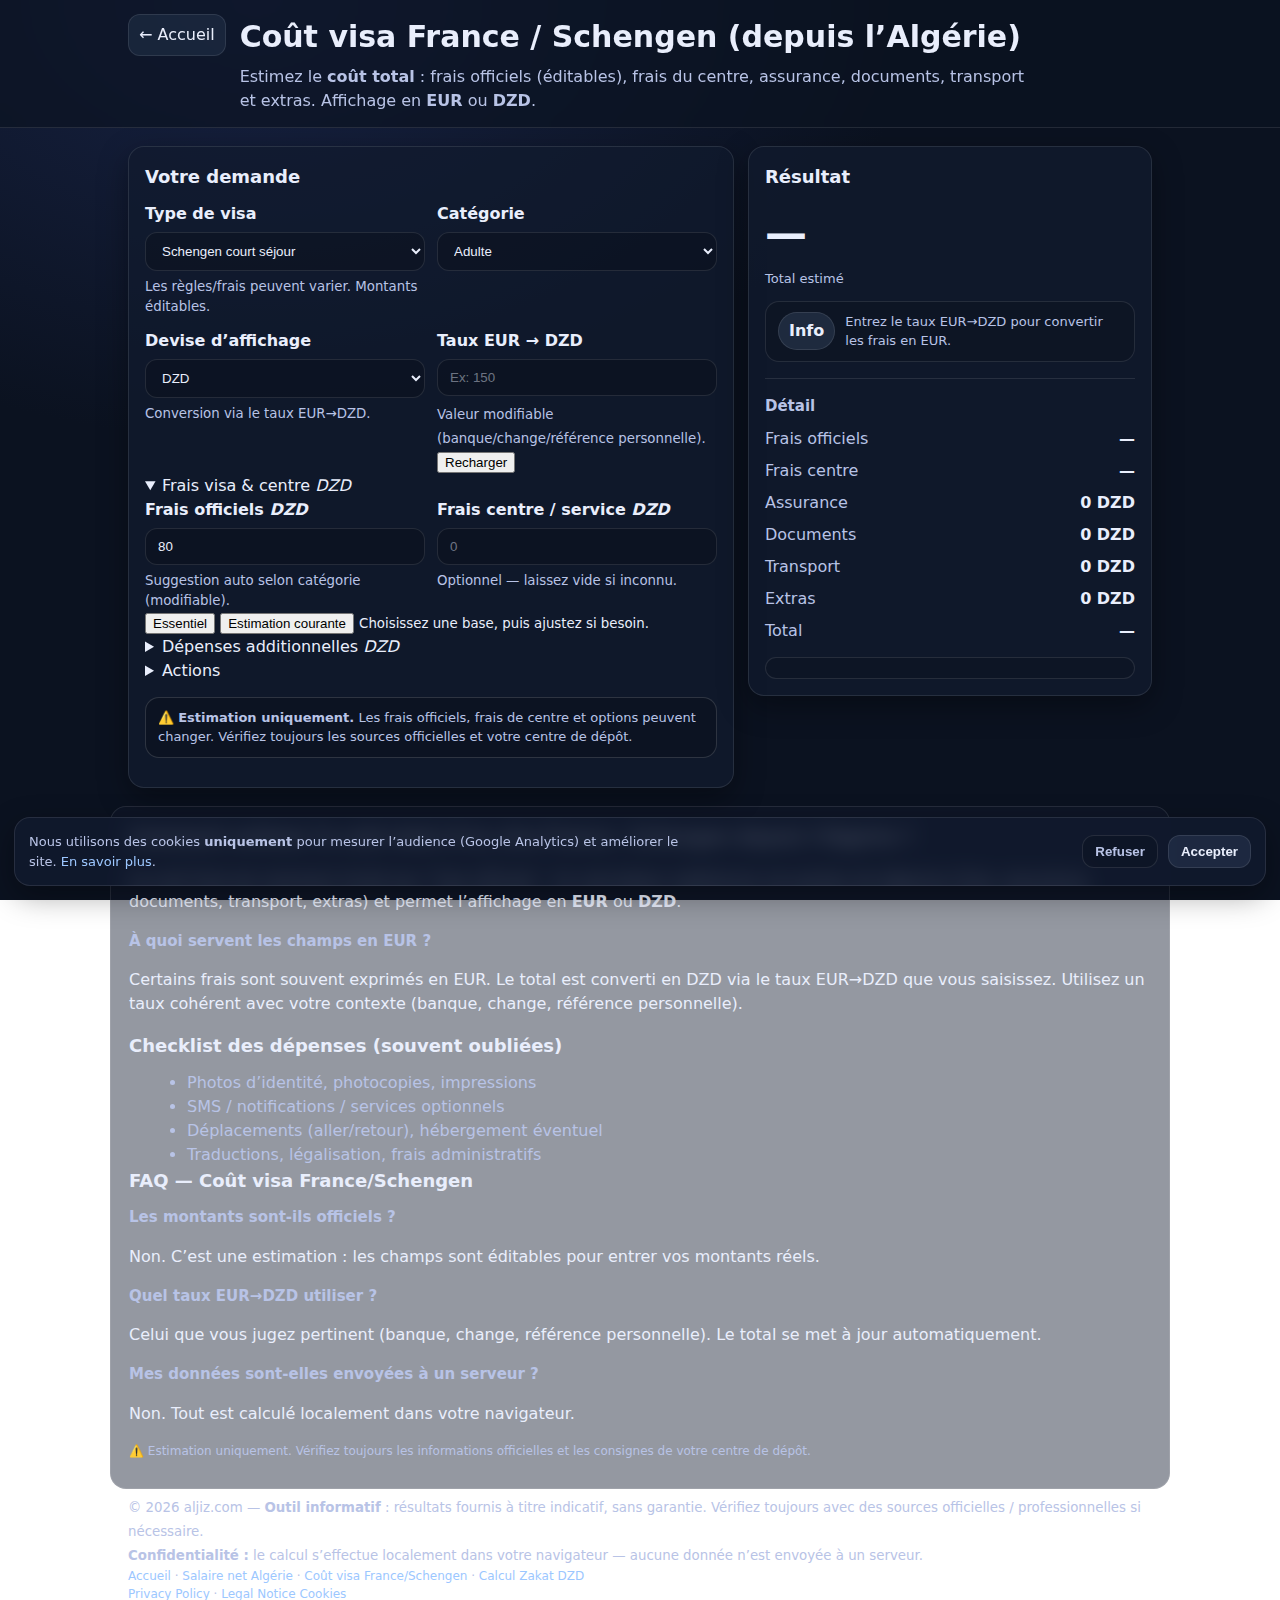
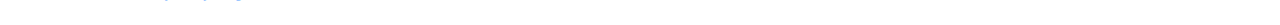
<file: docs/visa-france-cout/index.html>
<!doctype html>
<html lang="fr">
<head>
    <meta name="google-adsense-account" content="ca-pub-4208798223416515">
    <script async src="https://pagead2.googlesyndication.com/pagead/js/adsbygoogle.js?client=ca-pub-4208798223416515"
            crossorigin="anonymous"></script>
    <meta charset="utf-8" />
    <meta name="viewport" content="width=device-width,initial-scale=1" />
    <meta property="og:url" content="https://aljiz.com/visa-france-cout/" />
    <meta name="twitter:card" content="summary" />

    <title>Coût visa France / Schengen depuis l’Algérie — estimation (EUR/DZD)</title>
    <meta name="description" content="Estimez le coût total d’une demande de visa France/Schengen depuis l’Algérie : frais officiels (éditables), frais centre, assurance, documents, transport, extras. 100% navigateur." />
    <meta name="robots" content="index,follow" />
    <link rel="canonical" href="https://aljiz.com/visa-france-cout/" />

    <meta property="og:title" content="Coût visa France / Schengen (Algérie) — Aljiz" />
    <meta property="og:description" content="Estimation du coût total (frais + options) d’une demande de visa depuis l’Algérie. Paramètres modifiables, calcul EUR/DZD." />
    <meta property="og:type" content="website" />
    <meta name="theme-color" content="#0b1220" />

    <link rel="stylesheet" href="./styles.css" />
    <link rel="apple-touch-icon" href="./../assets/apple-touch-icon-180.png" sizes="180x180" />


    <!-- keep your FAQ JSON-LD unchanged -->
    <script type="application/ld+json">
        {
            "@context":"https://schema.org",
            "@type":"FAQPage",
            "mainEntity":[
                {
                    "@type":"Question",
                    "name":"Les montants sont-ils officiels ?",
                    "acceptedAnswer":{
                        "@type":"Answer",
                        "text":"Non. C’est une estimation : les champs sont éditables pour entrer vos montants réels."
                    }
                },
                {
                    "@type":"Question",
                    "name":"Quel taux EUR→DZD utiliser ?",
                    "acceptedAnswer":{
                        "@type":"Answer",
                        "text":"Celui que vous jugez pertinent (banque, change, référence personnelle). Le total se met à jour automatiquement."
                    }
                },
                {
                    "@type":"Question",
                    "name":"Mes données sont-elles envoyées à un serveur ?",
                    "acceptedAnswer":{
                        "@type":"Answer",
                        "text":"Non. Tout est calculé localement dans votre navigateur."
                    }
                }
            ]
        }
    </script>

    <link rel="stylesheet" href="./../assets/cookies.css" />
</head>

<body>
<header class="top">
    <div class="wrap top-inner">
        <a class="back" href="../">← Accueil</a>
        <div class="title">
            <h1>Coût visa France / Schengen (depuis l’Algérie)</h1>
            <p>
                Estimez le <strong>coût total</strong> : frais officiels (éditables), frais du centre, assurance,
                documents, transport et extras. Affichage en <strong>EUR</strong> ou <strong>DZD</strong>.
            </p>
        </div>
    </div>
</header>

<main class="wrap grid">
    <section class="card">
        <h2>Votre demande</h2>

        <!-- Keep required items minimal and always visible -->
        <div class="form-grid">
            <label class="field">
                <span>Type de visa</span>
                <select id="visaType">
                    <option value="schengen_short_stay">Schengen court séjour</option>
                    <option value="long_stay">Long séjour (indicatif)</option>
                </select>
                <small class="hint">Les règles/frais peuvent varier. Montants éditables.</small>
            </label>

            <label class="field">
                <span>Catégorie</span>
                <select id="applicantType">
                    <option value="adult">Adulte</option>
                    <option value="child_6_11">Enfant (6–11)</option>
                    <option value="child_under_6">Enfant (&lt; 6)</option>
                    <option value="exempt">Exempté</option>
                </select>
            </label>

            <label class="field">
                <span>Devise d’affichage</span>
                <select id="displayCurrency">
                    <option value="DZD">DZD</option>
                    <option value="EUR">EUR</option>
                </select>
                <small class="hint">Conversion via le taux EUR→DZD.</small>
            </label>

            <label class="field">
                <span>Taux EUR → DZD</span>
                <input id="eurToDzdRate" type="number" inputmode="decimal" min="0" step="0.01" placeholder="Ex: 150" />
                <div class="rate-row">
                    <small class="hint" id="rateHint">Valeur modifiable (banque/change/référence personnelle).</small>
                    <button id="refreshRateBtn" class="link-btn" type="button">Recharger</button>
                </div>
            </label>

        </div>



        <!-- Progressive disclosure panels -->
        <details class="panel" open>
            <summary>Frais visa & centre <em class="unit" data-unit="insuranceCostDzd">DZD</em></summary>
            <div class="form-grid">
                <label class="field">
                    <span>Frais officiels <em class="unit" data-unit="insuranceCostDzd">DZD</em></span>
                    <input id="visaFeeEur" type="number" inputmode="decimal" min="0" step="0.01" placeholder="Ex: 80" />
                    <small class="hint">Suggestion auto selon catégorie (modifiable).</small>
                </label>

                <label class="field">
                    <span>Frais centre / service <em class="unit" data-unit="insuranceCostDzd">DZD</em></span>
                    <input id="serviceFeeEur" type="number" inputmode="decimal" min="0" step="0.01" placeholder="0" />
                    <small class="hint">Optionnel — laissez vide si inconnu.</small>
                </label>
            </div>
        </details>

        <!-- Presets -->
        <div class="preset-row">
            <button id="presetMinimal" class="chip" type="button">Essentiel</button>
            <button id="presetTypical" class="chip" type="button">Estimation courante</button>
            <small class="hint">Choisissez une base, puis ajustez si besoin.</small>
        </div>

        <details class="panel" id="extrasPanel">
            <summary>Dépenses additionnelles <em class="unit" data-unit="insuranceCostDzd">DZD</em></summary>
            <div class="form-grid">
                <label class="field">
                    <span>Assurance <em class="unit" data-unit="insuranceCostDzd">DZD</em></span>
                    <input id="insuranceCostDzd" type="number" inputmode="decimal" min="0" placeholder="0" />
                </label>

                <label class="field">
                    <span>Documents (traductions, légalisation) <em class="unit" data-unit="insuranceCostDzd">DZD</em></span>
                    <input id="documentsCostDzd" type="number" inputmode="decimal" min="0" placeholder="0" />
                </label>

                <label class="field">
                    <span>Transport <em class="unit" data-unit="insuranceCostDzd">DZD</em></span>
                    <input id="transportCostDzd" type="number" inputmode="decimal" min="0" placeholder="0" />
                </label>

                <label class="field">
                    <span>Extras (photos, photocopies, SMS…) <em class="unit" data-unit="insuranceCostDzd">DZD</em></span>
                    <input id="extrasCostDzd" type="number" inputmode="decimal" min="0" placeholder="0" />
                </label>
            </div>
        </details>

        <details class="panel subtle">
            <summary>Actions</summary>
            <div class="actions">
                <button id="resetBtn" class="btn secondary" type="button">Réinitialiser</button>
                <button id="copyBtn" class="btn" type="button">Copier le résultat</button>
                <button id="shareBtn" class="btn secondary" type="button">Lien partageable</button>
            </div>
        </details>

        <p class="disclaimer">
            ⚠️ <strong>Estimation uniquement.</strong> Les frais officiels, frais de centre et options peuvent changer.
            Vérifiez toujours les sources officielles et votre centre de dépôt.
        </p>
    </section>

    <aside class="card result" aria-live="polite">
        <h2>Résultat</h2>

        <div class="bigline">
            <div class="big" id="totalDisplay">—</div>
            <div class="sub" id="totalLabel">Total estimé</div>
        </div>

        <div class="status">
            <div class="badge" id="statusBadge">Info</div>
            <div class="status-text" id="statusText">Renseignez le taux EUR→DZD (si vous utilisez des frais en EUR).</div>
        </div>

        <div class="divider"></div>

        <h3>Détail</h3>
        <div class="kv">
            <div class="row"><span>Frais officiels</span><strong id="bVisaFee">—</strong></div>
            <div class="row"><span>Frais centre</span><strong id="bServiceFee">—</strong></div>
            <div class="row"><span>Assurance</span><strong id="bInsurance">—</strong></div>
            <div class="row"><span>Documents</span><strong id="bDocuments">—</strong></div>
            <div class="row"><span>Transport</span><strong id="bTransport">—</strong></div>
            <div class="row"><span>Extras</span><strong id="bExtras">—</strong></div>
            <div class="row total"><span>Total</span><strong id="bTotal">—</strong></div>
        </div>

        <div class="note" id="noteBox"></div>
    </aside>
</main>

<!-- Keep your info/FAQ section unchanged if you want -->
<section class="wrap info">
    <h2>Comment estimer le coût total d’un visa France / Schengen depuis l’Algérie ?</h2>
    <p>
        Le coût final est rarement limité aux “frais officiels”. Ce calculateur additionne vos postes de dépense
        (frais, assurance, documents, transport, extras) et permet l’affichage en <strong>EUR</strong> ou <strong>DZD</strong>.
    </p>

    <h3>À quoi servent les champs en EUR ?</h3>
    <p>
        Certains frais sont souvent exprimés en EUR. Le total est converti en DZD via le taux EUR→DZD que vous saisissez.
        Utilisez un taux cohérent avec votre contexte (banque, change, référence personnelle).
    </p>

    <h2>Checklist des dépenses (souvent oubliées)</h2>
    <ul>
        <li>Photos d’identité, photocopies, impressions</li>
        <li>SMS / notifications / services optionnels</li>
        <li>Déplacements (aller/retour), hébergement éventuel</li>
        <li>Traductions, légalisation, frais administratifs</li>
    </ul>

    <h2>FAQ — Coût visa France/Schengen</h2>
    <h3>Les montants sont-ils officiels ?</h3>
    <p>Non. C’est une estimation : les champs sont éditables pour entrer vos montants réels.</p>

    <h3>Quel taux EUR→DZD utiliser ?</h3>
    <p>Celui que vous jugez pertinent (banque, change, référence personnelle). Le total se met à jour automatiquement.</p>

    <h3>Mes données sont-elles envoyées à un serveur ?</h3>
    <p>Non. Tout est calculé localement dans votre navigateur.</p>

    <p class="small">
        ⚠️ Estimation uniquement. Vérifiez toujours les informations officielles et les consignes de votre centre de dépôt.
    </p>
</section>

<footer class="wrap foot">
    <small>
        © <span id="year"></span> aljiz.com —
        <strong>Outil informatif</strong> : résultats fournis à titre indicatif, sans garantie.
        Vérifiez toujours avec des sources officielles / professionnelles si nécessaire.
        <br />
        <strong>Confidentialité :</strong> le calcul s’effectue localement dans votre navigateur — aucune donnée n’est envoyée à un serveur.
    </small>

    <nav class="small" aria-label="Navigation">
        <a href="../">Accueil</a> ·
        <a href="../salaire-net-algerie/">Salaire net Algérie</a> ·
        <a href="../visa-france-cout/">Coût visa France/Schengen</a> ·
        <a href="../calcul-zakat-dzd/">Calcul Zakat DZD</a>
    </nav>

    <div class="small">
        <a href="../privacy-policy.html">Privacy Policy</a> ·
        <a href="../legal.html">Legal Notice</a>
        <a href="#" id="cookiePrefs">Cookies</a>
    </div>
</footer>


<script src="./app.js"></script>

<!-- Cookie consent banner -->
<div id="cookieBanner" class="cookie-banner" role="dialog" aria-live="polite">
    <div class="cookie-row">
        <div class="cookie-text">
            Nous utilisons des cookies <strong>uniquement</strong> pour mesurer l’audience
            (Google Analytics) et améliorer le site.
            <a class="cookie-link" href="./../privacy-policy.html">En savoir plus</a>.
        </div>
        <div class="cookie-actions">
            <button id="cookieRefuse" class="cookie-btn secondary" type="button">
                Refuser
            </button>
            <button id="cookieAccept" class="cookie-btn" type="button">
                Accepter
            </button>
        </div>
    </div>
</div>

<script src="./../assets/cookies.js"></script>


</body>
</html>
</file>
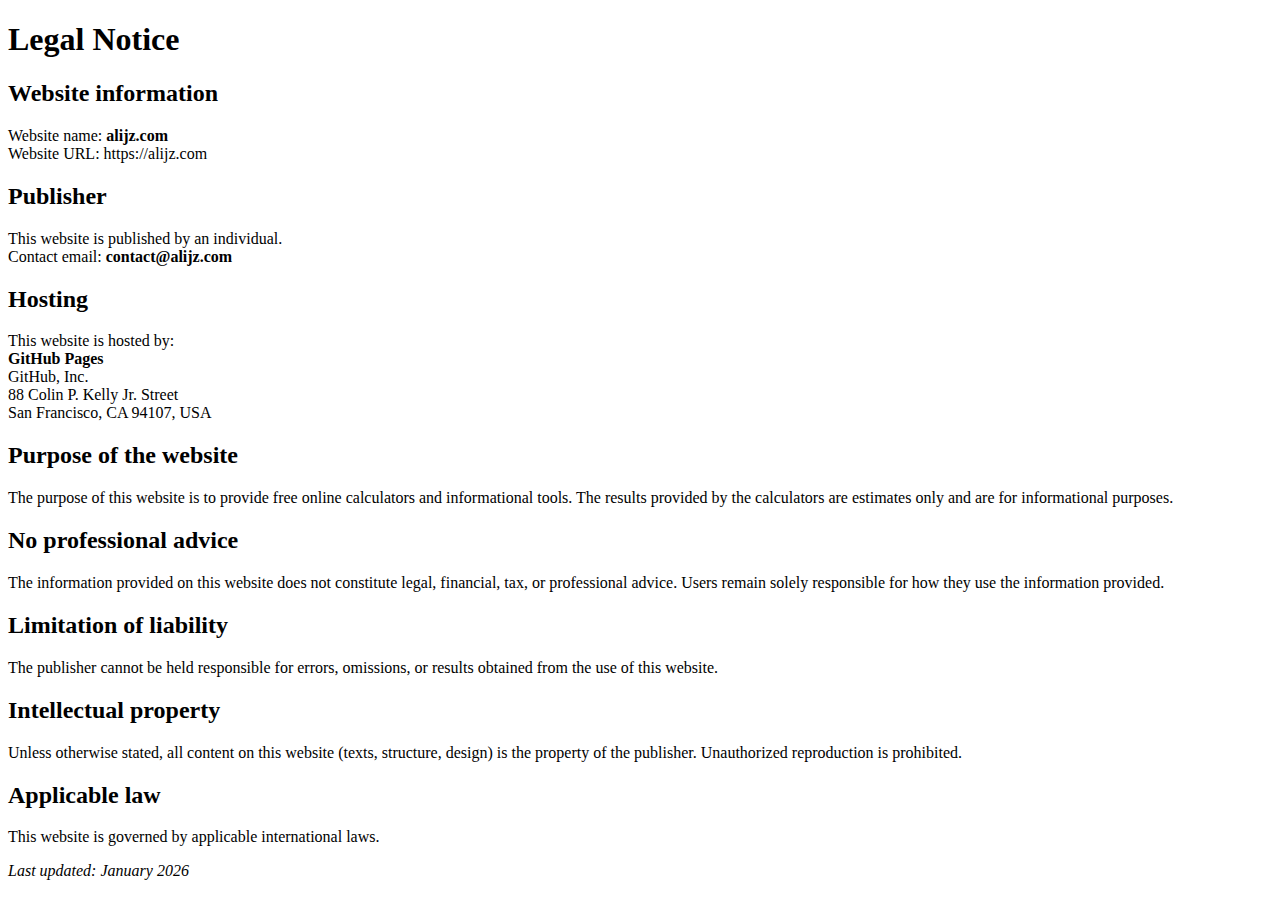
<file: docs/legal.html>
<!DOCTYPE html>
<html lang="en">
<head>
    <meta charset="UTF-8">
    <title>Legal Notice</title>
    <meta name="viewport" content="width=device-width, initial-scale=1">
</head>
<body>

<h1>Legal Notice</h1>

<h2>Website information</h2>

<p>
    Website name: <strong>alijz.com</strong><br>
    Website URL: https://alijz.com
</p>

<h2>Publisher</h2>

<p>
    This website is published by an individual.<br>
    Contact email: <strong>contact@alijz.com</strong>
</p>

<h2>Hosting</h2>

<p>
    This website is hosted by:<br>
    <strong>GitHub Pages</strong><br>
    GitHub, Inc.<br>
    88 Colin P. Kelly Jr. Street<br>
    San Francisco, CA 94107, USA
</p>

<h2>Purpose of the website</h2>

<p>
    The purpose of this website is to provide free online calculators and informational tools.
    The results provided by the calculators are estimates only and are for informational purposes.
</p>

<h2>No professional advice</h2>

<p>
    The information provided on this website does not constitute legal, financial, tax, or professional advice.
    Users remain solely responsible for how they use the information provided.
</p>

<h2>Limitation of liability</h2>

<p>
    The publisher cannot be held responsible for errors, omissions, or results obtained from the use of this website.
</p>

<h2>Intellectual property</h2>

<p>
    Unless otherwise stated, all content on this website (texts, structure, design) is the property of the publisher.
    Unauthorized reproduction is prohibited.
</p>

<h2>Applicable law</h2>

<p>
    This website is governed by applicable international laws.
</p>

<p><em>Last updated: January 2026</em></p>

</body>
</html>
</file>
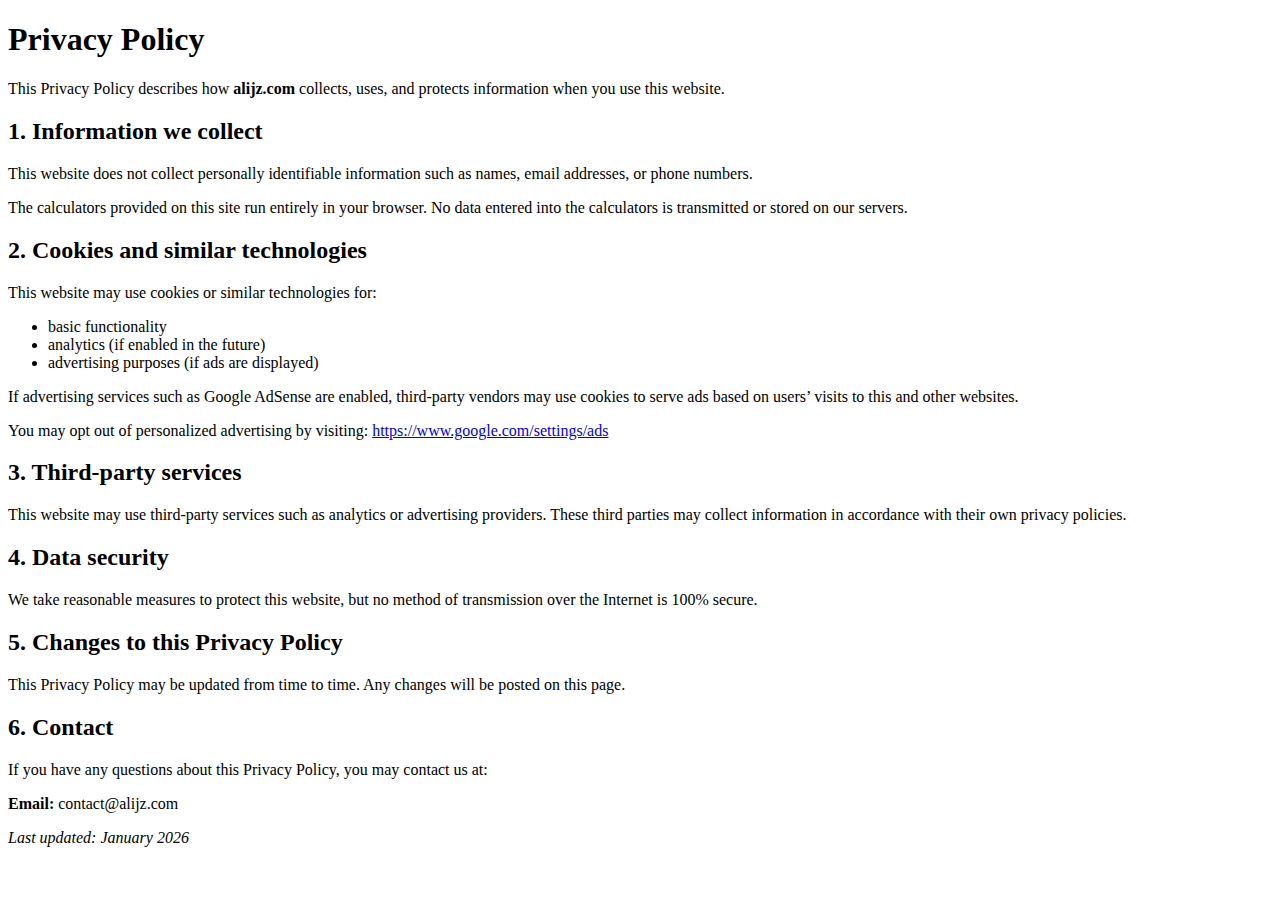
<file: docs/privacy-policy.html>
<!DOCTYPE html>
<html lang="en">
<head>
    <meta charset="UTF-8">
    <title>Privacy Policy</title>
    <meta name="viewport" content="width=device-width, initial-scale=1">
</head>
<body>

<h1>Privacy Policy</h1>

<p>
    This Privacy Policy describes how <strong>alijz.com</strong> collects, uses, and protects information when you use this website.
</p>

<h2>1. Information we collect</h2>

<p>
    This website does not collect personally identifiable information such as names, email addresses, or phone numbers.
</p>

<p>
    The calculators provided on this site run entirely in your browser.
    No data entered into the calculators is transmitted or stored on our servers.
</p>

<h2>2. Cookies and similar technologies</h2>

<p>
    This website may use cookies or similar technologies for:
</p>
<ul>
    <li>basic functionality</li>
    <li>analytics (if enabled in the future)</li>
    <li>advertising purposes (if ads are displayed)</li>
</ul>

<p>
    If advertising services such as Google AdSense are enabled, third-party vendors may use cookies to serve ads based on users’ visits to this and other websites.
</p>

<p>
    You may opt out of personalized advertising by visiting:
    <a href="https://www.google.com/settings/ads" target="_blank" rel="noopener noreferrer">
        https://www.google.com/settings/ads
    </a>
</p>

<h2>3. Third-party services</h2>

<p>
    This website may use third-party services such as analytics or advertising providers.
    These third parties may collect information in accordance with their own privacy policies.
</p>

<h2>4. Data security</h2>

<p>
    We take reasonable measures to protect this website, but no method of transmission over the Internet is 100% secure.
</p>

<h2>5. Changes to this Privacy Policy</h2>

<p>
    This Privacy Policy may be updated from time to time.
    Any changes will be posted on this page.
</p>

<h2>6. Contact</h2>

<p>
    If you have any questions about this Privacy Policy, you may contact us at:
</p>

<p>
    <strong>Email:</strong> contact@alijz.com
</p>

<p><em>Last updated: January 2026</em></p>

</body>
</html>
</file>
<file: docs/assets/cookies.css>
/* Aljiz – Minimal cookie banner (harmonized) */

.cookie-banner {
  position: fixed;
  left: 14px;
  right: 14px;
  bottom: 14px;
  z-index: 2000;
  display: none;

  border: 1px solid var(--border);
  border-radius: var(--radius);
  background: rgba(17,26,46,.78);
  backdrop-filter: blur(10px);
  box-shadow: var(--shadow);

  padding: 14px 14px;
}

.cookie-row {
  display: flex;
  gap: 12px;
  align-items: center;
  justify-content: space-between;
  flex-wrap: wrap;
}

.cookie-text {
  color: var(--muted);
  font-size: 13px;
  max-width: 80ch;
}

.cookie-actions {
  display: inline-flex;
  gap: 10px;
  align-items: center;
  flex-wrap: wrap;
}

.cookie-btn {
  padding: 8px 12px;
  border-radius: 12px;
  border: 1px solid var(--border);
  background: rgba(156,199,255,.10);
  color: var(--text);
  font-weight: 700;
  cursor: pointer;
}

.cookie-btn:hover {
  background: rgba(156,199,255,.18);
}

.cookie-btn.secondary {
  background: rgba(0,0,0,.12);
  color: var(--muted);
  font-weight: 600;
}

.cookie-btn.secondary:hover {
  background: rgba(0,0,0,.18);
  color: var(--text);
}

.cookie-link {
  color: var(--link);
  text-decoration: none;
  font-size: 13px;
}

.cookie-link:hover {
  text-decoration: underline;
}
</file>
<file: docs/calcul-zakat-dzd/styles.css>
:root{
  --bg:#0b1220;
  --card:#111a2e;
  --text:#e9eefc;
  --muted:#b8c3e6;
  --link:#9cc7ff;
  --border:rgba(255,255,255,.10);
  --shadow: 0 10px 30px rgba(0,0,0,.35);
  --radius:16px;
  --ok: rgba(80, 220, 150, .18);
  --warn: rgba(255, 196, 70, .18);
}

*{box-sizing:border-box}
html,body{height:100%}
body{
  margin:0;
  font-family: ui-sans-serif, system-ui, -apple-system, Segoe UI, Roboto, Helvetica, Arial, "Apple Color Emoji","Segoe UI Emoji";
  color:var(--text);
  background: radial-gradient(1200px 800px at 20% 0%, #172243 0%, var(--bg) 55%) fixed;
  line-height:1.5;
}

a{color:var(--link); text-decoration:none}
a:hover{text-decoration:underline}

.wrap{max-width:1060px; margin:0 auto; padding:18px}

.top{
  position:sticky; top:0; z-index:5;
  backdrop-filter: blur(10px);
  background: rgba(11,18,32,.65);
  border-bottom:1px solid var(--border);
}
.top-inner{display:flex; gap:14px; align-items:flex-start; padding:14px 18px}
.back{
  border:1px solid var(--border);
  padding:8px 10px;
  border-radius:12px;
  background: rgba(156,199,255,.08);
  color:var(--text);
  white-space:nowrap;
}
.back:hover{background: rgba(156,199,255,.14); text-decoration:none}
.title h1{margin:0; font-size: clamp(20px, 3vw, 30px)}
.title p{margin:6px 0 0 0; color:var(--muted); max-width:75ch}

.grid{
  display:grid;
  grid-template-columns: 1fr;
  gap:14px;
}
@media (min-width: 980px){
  .grid{grid-template-columns: 1.2fr .8fr; align-items:start}
}

.card{
  border:1px solid var(--border);
  background: rgba(17,26,46,.72);
  border-radius: var(--radius);
  padding:16px;
  box-shadow: var(--shadow);
}

h2{margin:0 0 12px 0; font-size:18px}
h3{margin:0 0 10px 0; font-size:15px; color:var(--muted)}

.form-grid{
  display:grid;
  grid-template-columns: 1fr;
  gap:12px;
}
@media (min-width: 720px){
  .form-grid{grid-template-columns: 1fr 1fr}
}

.field{display:flex; flex-direction:column; gap:6px}
.field span{font-weight:600}
.field input, .field select{
  padding:10px 12px;
  border-radius:12px;
  border:1px solid var(--border);
  background: rgba(0,0,0,.18);
  color:var(--text);
  outline:none;
}
.field input::placeholder{color: rgba(233,238,252,.45)}
.field small.hint{color:var(--muted)}

.divider{
  height:1px;
  background: var(--border);
  margin:16px 0;
}

.actions{
  display:flex;
  gap:10px;
  flex-wrap:wrap;
  margin-top:14px;
}

.btn{
  padding:10px 12px;
  border-radius:12px;
  border:1px solid var(--border);
  background: rgba(156,199,255,.14);
  color:var(--text);
  font-weight:700;
  cursor:pointer;
}
.btn:hover{background: rgba(156,199,255,.20)}
.btn.secondary{background: rgba(0,0,0,.15)}
.btn.secondary:hover{background: rgba(0,0,0,.22)}

.disclaimer{
  margin-top:14px;
  padding:10px 12px;
  border-radius:14px;
  border:1px solid rgba(255,255,255,.14);
  background: rgba(0,0,0,.18);
  color: var(--muted);
  font-size:13px;
}

.result .bigline{
  display:flex;
  flex-direction:column;
  gap:4px;
  margin-bottom:12px;
}
.big{
  font-size: clamp(26px, 4vw, 42px);
  font-weight:900;
  letter-spacing:-0.02em;
}
.sub{color:var(--muted); font-size:13px}

.status{
  border:1px solid var(--border);
  border-radius:14px;
  padding:10px 12px;
  display:flex;
  gap:10px;
  align-items:flex-start;
  margin: 10px 0 14px;
  background: rgba(0,0,0,.12);
}
.badge{
  padding:6px 10px;
  border-radius:999px;
  font-weight:800;
  border:1px solid var(--border);
}
.status-text{color:var(--muted); font-size:13px}

.kv{display:flex; flex-direction:column; gap:8px}
.kv .row{display:flex; justify-content:space-between; gap:10px}
.kv .row span{color:var(--muted)}
.kv .row strong{font-weight:800}

.note{
  margin-top:14px;
  font-size:13px;
  color:var(--muted);
  padding:10px 12px;
  border-radius:14px;
  border:1px solid var(--border);
  background: rgba(0,0,0,.10);
  min-height: 18px;
}

.foot{padding-top:6px; padding-bottom:22px; color:var(--muted)}
</file>
<file: docs/salaire-net-algerie/styles.css>
:root{
  --bg:#0b1220;
  --card:#111a2e;
  --text:#e9eefc;
  --muted:#b8c3e6;
  --link:#9cc7ff;
  --border:rgba(255,255,255,.10);
  --shadow: 0 10px 30px rgba(0,0,0,.35);
  --radius:16px;
}

*{box-sizing:border-box}
body{
  margin:0;
  font-family: ui-sans-serif, system-ui, -apple-system, Segoe UI, Roboto, Helvetica, Arial, "Apple Color Emoji","Segoe UI Emoji";
  color:var(--text);
  background: radial-gradient(1200px 800px at 20% 0%, #172243 0%, var(--bg) 55%) fixed;
  line-height:1.5;
}

a{color:var(--link); text-decoration:none}
a:hover{text-decoration:underline}

.wrap{max-width:1060px; margin:0 auto; padding:18px}

.top{
  position:sticky; top:0; z-index:5;
  backdrop-filter: blur(10px);
  background: rgba(11,18,32,.65);
  border-bottom:1px solid var(--border);
}
.top-inner{display:flex; gap:14px; align-items:flex-start; padding:14px 18px}
.back{
  border:1px solid var(--border);
  padding:8px 10px;
  border-radius:12px;
  background: rgba(156,199,255,.08);
  color:var(--text);
  white-space:nowrap;
}
.back:hover{background: rgba(156,199,255,.14); text-decoration:none}
.title h1{margin:0; font-size: clamp(20px, 3vw, 30px)}
.title p{margin:6px 0 0 0; color:var(--muted); max-width:75ch}

.grid{
  display:grid;
  grid-template-columns: 1fr;
  gap:14px;
}
@media (min-width: 980px){
  .grid{grid-template-columns: 1.2fr .8fr; align-items:start}
}

.card{
  border:1px solid var(--border);
  background: rgba(17,26,46,.72);
  border-radius: var(--radius);
  padding:16px;
  box-shadow: var(--shadow);
}

h2{margin:0 0 12px 0; font-size:18px}
h3{margin:0 0 10px 0; font-size:15px; color:var(--muted)}

.form-grid{
  display:grid;
  grid-template-columns: 1fr;
  gap:12px;
}
@media (min-width: 720px){
  .form-grid{grid-template-columns: 1fr 1fr}
}

.field{display:flex; flex-direction:column; gap:6px}
.field span{font-weight:600}
.field input, .field select{
  padding:10px 12px;
  border-radius:12px;
  border:1px solid var(--border);
  background: rgba(0,0,0,.18);
  color:var(--text);
  outline:none;
}
.field input::placeholder{color: rgba(233,238,252,.45)}
.field small.hint{color:var(--muted)}

.divider{
  height:1px;
  background: var(--border);
  margin:16px 0;
}

.actions{
  display:flex;
  gap:10px;
  flex-wrap:wrap;
  margin-top:14px;
}

.btn{
  padding:10px 12px;
  border-radius:12px;
  border:1px solid var(--border);
  background: rgba(156,199,255,.14);
  color:var(--text);
  font-weight:700;
  cursor:pointer;
}
.btn:hover{background: rgba(156,199,255,.20)}
.btn.secondary{background: rgba(0,0,0,.15)}
.btn.secondary:hover{background: rgba(0,0,0,.22)}

.disclaimer{
  margin-top:14px;
  padding:10px 12px;
  border-radius:14px;
  border:1px solid rgba(255,255,255,.14);
  background: rgba(0,0,0,.18);
  color: var(--muted);
  font-size:13px;
}

.result .bigline{display:flex; flex-direction:column; gap:4px; margin-bottom:12px}
.big{font-size: clamp(26px, 4vw, 42px); font-weight:900; letter-spacing:-0.02em}
.sub{color:var(--muted); font-size:13px}

.status{
  border:1px solid var(--border);
  border-radius:14px;
  padding:10px 12px;
  display:flex;
  gap:10px;
  align-items:flex-start;
  margin: 10px 0 14px;
  background: rgba(0,0,0,.12);
}
.badge{
  padding:6px 10px;
  border-radius:999px;
  font-weight:800;
  border:1px solid var(--border);
  background: rgba(156,199,255,.12);
}
.status-text{color:var(--muted); font-size:13px}

.kv{display:flex; flex-direction:column; gap:8px}
.kv .row{display:flex; justify-content:space-between; gap:10px}
.kv .row span{color:var(--muted)}
.kv .row strong{font-weight:800}
.kv .row.total strong{font-weight:900}

.note{
  margin-top:14px;
  font-size:13px;
  color:var(--muted);
  padding:10px 12px;
  border-radius:14px;
  border:1px solid var(--border);
  background: rgba(0,0,0,.10);
  min-height: 18px;
}

.info{
  border:1px solid var(--border);
  background: rgba(17,26,46,.45);
  border-radius: var(--radius);
  padding:16px 18px;
}
.small{font-size:12px; color:var(--muted)}

.foot{padding-top:6px; padding-bottom:22px; color:var(--muted)}

.ad-slot {
  min-height: 90px;
}

.adsbygoogle[data-ad-status="unfilled"] {
  display: none;
}
</file>
<file: docs/visa-france-cout/styles.css>
:root{
  --bg:#0b1220;
  --card:#111a2e;
  --text:#e9eefc;
  --muted:#b8c3e6;
  --link:#9cc7ff;
  --border:rgba(255,255,255,.10);
  --shadow: 0 10px 30px rgba(0,0,0,.35);
  --radius:16px;
}

*{box-sizing:border-box}
body{
  margin:0;
  font-family: ui-sans-serif, system-ui, -apple-system, Segoe UI, Roboto, Helvetica, Arial, "Apple Color Emoji","Segoe UI Emoji";
  color:var(--text);
  background: radial-gradient(1200px 800px at 20% 0%, #172243 0%, var(--bg) 55%) fixed;
  line-height:1.5;
}

a{color:var(--link); text-decoration:none}
a:hover{text-decoration:underline}

.wrap{max-width:1060px; margin:0 auto; padding:18px}

.top{
  position:sticky; top:0; z-index:5;
  backdrop-filter: blur(10px);
  background: rgba(11,18,32,.65);
  border-bottom:1px solid var(--border);
}
.top-inner{display:flex; gap:14px; align-items:flex-start; padding:14px 18px}
.back{
  border:1px solid var(--border);
  padding:8px 10px;
  border-radius:12px;
  background: rgba(156,199,255,.08);
  color:var(--text);
  white-space:nowrap;
}
.back:hover{background: rgba(156,199,255,.14); text-decoration:none}
.title h1{margin:0; font-size: clamp(20px, 3vw, 30px)}
.title p{margin:6px 0 0 0; color:var(--muted); max-width:78ch}

.grid{
  display:grid;
  grid-template-columns: 1fr;
  gap:14px;
}
@media (min-width: 980px){
  .grid{grid-template-columns: 1.2fr .8fr; align-items:start}
}

.card{
  border:1px solid var(--border);
  background: rgba(17,26,46,.72);
  border-radius: var(--radius);
  padding:16px;
  box-shadow: var(--shadow);
}

h2{margin:0 0 12px 0; font-size:18px}
h3{margin:0 0 10px 0; font-size:15px; color:var(--muted)}

.form-grid{
  display:grid;
  grid-template-columns: 1fr;
  gap:12px;
}
@media (min-width: 720px){
  .form-grid{grid-template-columns: 1fr 1fr}
}

.field{display:flex; flex-direction:column; gap:6px}
.field span{font-weight:600}
.field input, .field select{
  padding:10px 12px;
  border-radius:12px;
  border:1px solid var(--border);
  background: rgba(0,0,0,.18);
  color:var(--text);
  outline:none;
}
.field input::placeholder{color: rgba(233,238,252,.45)}
.field small.hint{color:var(--muted)}

.divider{
  height:1px;
  background: var(--border);
  margin:16px 0;
}

.actions{
  display:flex;
  gap:10px;
  flex-wrap:wrap;
  margin-top:14px;
}

.btn{
  padding:10px 12px;
  border-radius:12px;
  border:1px solid var(--border);
  background: rgba(156,199,255,.14);
  color:var(--text);
  font-weight:700;
  cursor:pointer;
}
.btn:hover{background: rgba(156,199,255,.20)}
.btn.secondary{background: rgba(0,0,0,.15)}
.btn.secondary:hover{background: rgba(0,0,0,.22)}

.disclaimer{
  margin-top:14px;
  padding:10px 12px;
  border-radius:14px;
  border:1px solid rgba(255,255,255,.14);
  background: rgba(0,0,0,.18);
  color: var(--muted);
  font-size:13px;
}

.result .bigline{display:flex; flex-direction:column; gap:4px; margin-bottom:12px}
.big{font-size: clamp(26px, 4vw, 42px); font-weight:900; letter-spacing:-0.02em}
.sub{color:var(--muted); font-size:13px}

.status{
  border:1px solid var(--border);
  border-radius:14px;
  padding:10px 12px;
  display:flex;
  gap:10px;
  align-items:flex-start;
  margin: 10px 0 14px;
  background: rgba(0,0,0,.12);
}
.badge{
  padding:6px 10px;
  border-radius:999px;
  font-weight:800;
  border:1px solid var(--border);
  background: rgba(156,199,255,.12);
}
.status-text{color:var(--muted); font-size:13px}

.kv{display:flex; flex-direction:column; gap:8px}
.kv .row{display:flex; justify-content:space-between; gap:10px}
.kv .row span{color:var(--muted)}
.kv .row strong{font-weight:800}
.kv .row.total strong{font-weight:900}

.note{
  margin-top:14px;
  font-size:13px;
  color:var(--muted);
  padding:10px 12px;
  border-radius:14px;
  border:1px solid var(--border);
  background: rgba(0,0,0,.10);
  min-height: 18px;
}

.info{
  border:1px solid var(--border);
  background: rgba(17,26,46,.45);
  border-radius: var(--radius);
  padding:16px 18px;
}
.small{font-size:12px; color:var(--muted)}

ul{margin:10px 0 0 18px; color:var(--muted)}

.foot{padding-top:6px; padding-bottom:22px; color:var(--muted)}
</file>
